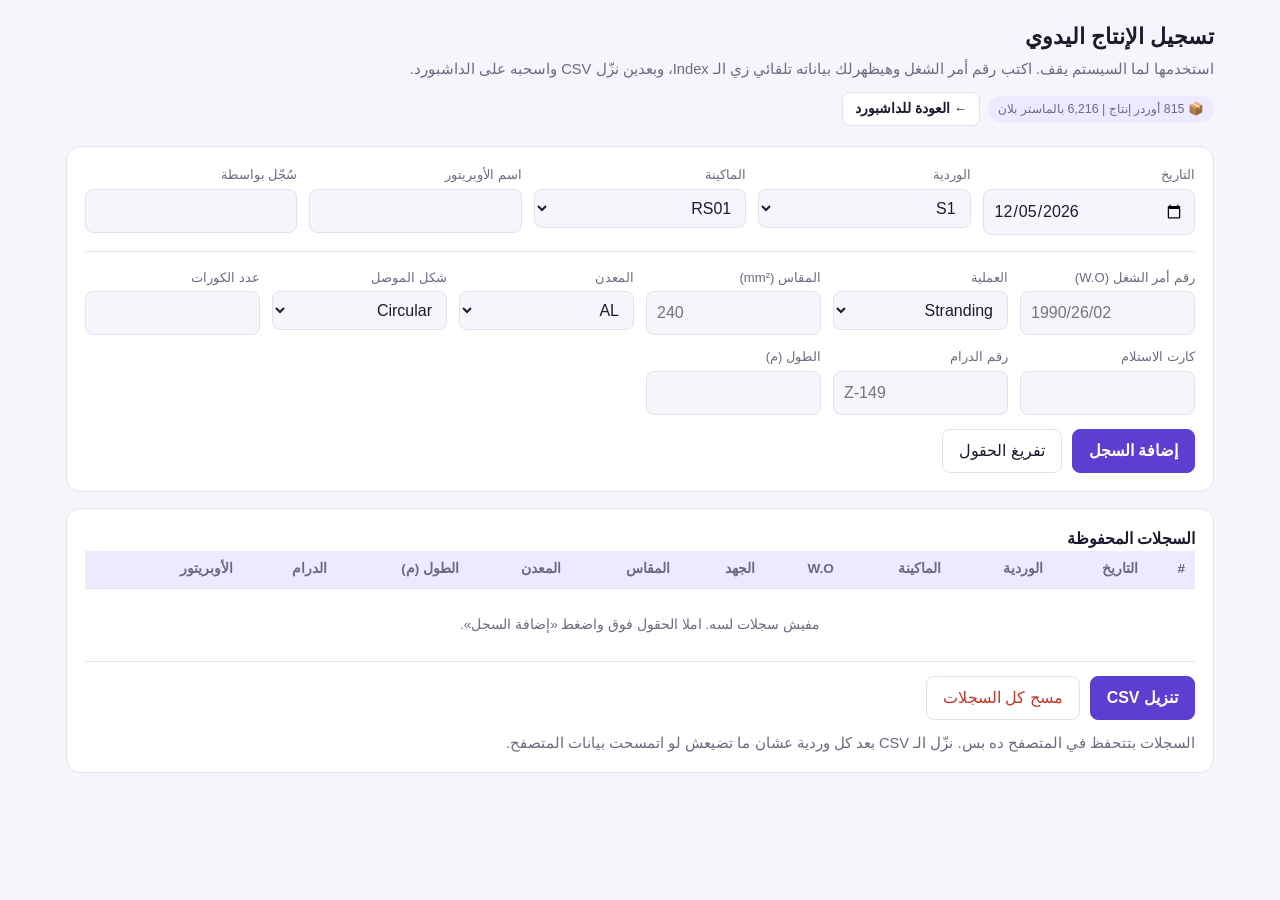
<file: manual_entry.html>
<!DOCTYPE html>
<html lang="ar" dir="rtl">
<head>
<meta charset="UTF-8">
<meta name="viewport" content="width=device-width, initial-scale=1">
<title>تسجيل الإنتاج اليدوي - Metals</title>
<style>
:root{--bg:#f6f5fb;--card:#fff;--ink:#1c1b2e;--mute:#6b6a80;--line:#e3e1f0;--acc:#5b3fd1;--acc2:#ede9ff;--ok:#0f8a4f;--bad:#c0392b}
@media (prefers-color-scheme:dark){:root{--bg:#14131f;--card:#1e1d2e;--ink:#eeedf8;--mute:#9a98b3;--line:#33314a;--acc:#9d85ff;--acc2:#2b2748;--ok:#4cc38a;--bad:#ff7b6b}}
*{box-sizing:border-box}
body{margin:0;background:var(--bg);color:var(--ink);font-family:"Segoe UI",Tahoma,Arial,sans-serif;line-height:1.5}
.wrap{max-width:1180px;margin:0 auto;padding:20px 16px 60px}
h1{font-size:1.4rem;margin:0 0 4px}
.sub{color:var(--mute);margin:0 0 18px;font-size:.92rem}
.card{background:var(--card);border:1px solid var(--line);border-radius:14px;padding:18px;margin-bottom:16px}
.grid{display:grid;grid-template-columns:repeat(auto-fit,minmax(170px,1fr));gap:12px}
label{display:block;font-size:.82rem;color:var(--mute);margin-bottom:4px}
input,select{width:100%;padding:9px 10px;border:1px solid var(--line);border-radius:8px;background:var(--bg);color:var(--ink);font:inherit}
input:focus,select:focus,button:focus-visible{outline:2px solid var(--acc);outline-offset:1px}
.en{direction:ltr;text-align:left}
.row{display:flex;gap:10px;flex-wrap:wrap;align-items:center;margin-top:14px}
button{font:inherit;cursor:pointer;border-radius:8px;border:1px solid var(--line);background:var(--card);color:var(--ink);padding:9px 16px}
button.pri{background:var(--acc);border-color:var(--acc);color:#fff;font-weight:700}
button.danger{color:var(--bad)}
.msg{font-size:.88rem;min-height:1.3em}
.msg.ok{color:var(--ok)}.msg.bad{color:var(--bad)}
.tw{overflow-x:auto}
table{border-collapse:collapse;width:100%;font-size:.85rem;min-width:900px}
th,td{padding:8px 10px;border-bottom:1px solid var(--line);text-align:right;white-space:nowrap}
th{color:var(--mute);font-weight:600;background:var(--acc2)}
td.num{direction:ltr;text-align:left}
.empty{color:var(--mute);text-align:center;padding:26px}
.tot{font-weight:700;margin-inline-start:auto}
.topbar{display:flex;justify-content:space-between;align-items:center;gap:12px;flex-wrap:wrap;margin-bottom:6px}
.back-link{display:inline-flex;align-items:center;gap:6px;padding:6px 12px;border-radius:8px;border:1px solid var(--line);background:var(--card);color:var(--ink);text-decoration:none;font-size:.85rem;font-weight:600}
.back-link:hover{border-color:var(--acc);color:var(--acc)}
.db-pill{font-size:.78rem;color:var(--mute);background:var(--acc2);padding:4px 10px;border-radius:999px}
.wo-preview{margin-top:12px;padding:12px 14px;border-radius:10px;border:1px solid var(--line);background:var(--bg);display:none}
.wo-preview.show{display:block}
.wo-preview.found{border-color:var(--acc);background:color-mix(in srgb,var(--acc2) 45%,var(--card))}
.wo-preview-head{display:flex;align-items:center;justify-content:space-between;gap:8px;flex-wrap:wrap;margin-bottom:8px}
.wo-preview-title{font-weight:700;font-size:.9rem;display:flex;align-items:center;gap:8px;flex-wrap:wrap}
.wo-preview-grid{display:grid;grid-template-columns:repeat(auto-fit,minmax(140px,1fr));gap:8px 12px;font-size:.83rem}
.wo-kv{display:flex;flex-direction:column;gap:2px}
.wo-k{font-size:.74rem;color:var(--mute)}
.wo-v{font-weight:700}
.badge{display:inline-block;padding:2px 8px;border-radius:6px;font-size:.76rem;font-weight:800;direction:ltr}
.badge-lv{background:#dcfce7;color:#166534}.badge-mv{background:#ffedd5;color:#9a3412}.badge-hv{background:#fee2e2;color:#991b1b}
.badge-bc{background:#e0e7ff;color:#3730a3}.badge-cc{background:#fae8ff;color:#86198f}.badge-other{background:#e2e8f0;color:#334155}
.badge-cu{background:#ffedd5;color:#9a3412}.badge-al{background:#dbeafe;color:#1e40af}
@media (prefers-color-scheme:dark){
  .badge-lv{background:#14532d;color:#86efac}.badge-mv{background:#7c2d12;color:#fdba74}.badge-hv{background:#7f1d1d;color:#fca5a5}
  .badge-bc{background:#312e81;color:#c7d2fe}.badge-cc{background:#701a75;color:#f5d0fe}.badge-other{background:#334155;color:#e2e8f0}
  .badge-cu{background:#7c2d12;color:#fdba74}.badge-al{background:#1e3a8a;color:#93c5fd}
}
.chip-btn{display:inline-block;padding:3px 9px;border-radius:999px;border:1px solid var(--acc);background:var(--card);color:var(--acc);font-size:.78rem;font-weight:700;cursor:pointer;margin:2px 4px 2px 0;direction:ltr}
.chip-btn:hover{background:var(--acc);color:#fff}
</style>
</head>
<body>
<div class="wrap">
  <div class="topbar">
    <div>
      <h1>تسجيل الإنتاج اليدوي</h1>
      <p class="sub" style="margin-bottom:0">استخدمها لما السيستم يقف. اكتب رقم أمر الشغل وهيظهرلك بياناته تلقائي زي الـ Index، وبعدين نزّل CSV واسحبه على الداشبورد.</p>
    </div>
    <div style="display:flex;gap:8px;align-items:center;flex-wrap:wrap">
      <span class="db-pill" id="dbStatus">جاري تحميل بيانات الأوردرات...</span>
      <a class="back-link" href="index.html">← العودة للداشبورد</a>
    </div>
  </div>
  <div style="height:14px"></div>

  <div class="card">
    <div class="grid">
      <div><label for="date">التاريخ</label><input id="date" type="date" class="en"></div>
      <div><label for="shift">الوردية</label><select id="shift"><option>S1</option><option>S2</option><option>S3</option></select></div>
      <div><label for="machine">الماكينة</label><select id="machine"></select></div>
      <div><label for="operator">اسم الأوبريتور</label><input id="operator" list="opList" autocomplete="off"><datalist id="opList"></datalist></div>
      <div><label for="logger">سُجّل بواسطة</label><input id="logger"></div>
    </div>
    <hr style="border:0;border-top:1px solid var(--line);margin:16px 0">
    <div class="grid">
      <div><label for="order">رقم أمر الشغل (W.O)</label><input id="order" list="woList" class="en" placeholder="1990/26/02" autocomplete="off"><datalist id="woList"></datalist></div>
      <div><label for="operation">العملية</label><select id="operation"><option>Stranding</option><option>Drawing</option></select></div>
      <div><label for="size">المقاس (mm²)</label><input id="size" class="en" placeholder="240"></div>
      <div><label for="metal">المعدن</label><select id="metal"><option>AL</option><option>CU</option></select></div>
      <div><label for="shape">شكل الموصل</label><select id="shape"><option>Circular</option><option>Compacted</option><option>Sector</option></select></div>
      <div><label for="cores">عدد الكورات</label><input id="cores" type="number" min="1" class="en"></div>
      <div><label for="recv">كارت الاستلام</label><input id="recv" class="en"></div>
      <div><label for="drum">رقم الدرام</label><input id="drum" class="en" placeholder="Z-149"></div>
      <div><label for="length">الطول (م)</label><input id="length" type="number" min="0" step="any" class="en"></div>
    </div>
    <div id="woPreview" class="wo-preview" aria-live="polite"></div>
    <div class="row">
      <button class="pri" id="add">إضافة السجل</button>
      <button id="clearForm">تفريغ الحقول</button>
      <span class="msg" id="msg" role="status"></span>
    </div>
  </div>

  <div class="card">
    <div class="row" style="margin-top:0">
      <strong>السجلات المحفوظة</strong>
      <span class="tot" id="tot"></span>
    </div>
    <div class="tw"><table>
      <thead><tr><th>#</th><th>التاريخ</th><th>الوردية</th><th>الماكينة</th><th>W.O</th><th>الجهد</th><th>المقاس</th><th>المعدن</th><th>الطول (م)</th><th>الدرام</th><th>الأوبريتور</th><th></th></tr></thead>
      <tbody id="body"></tbody>
    </table></div>
    <div class="row">
      <button class="pri" id="export">تنزيل CSV</button>
      <button id="clearAll" class="danger">مسح كل السجلات</button>
    </div>
    <p class="sub" style="margin:12px 0 0">السجلات بتتحفظ في المتصفح ده بس. نزّل الـ CSV بعد كل وردية عشان ما تضيعش لو اتمسحت بيانات المتصفح.</p>
  </div>
</div>

<script src="wo_voltage.js?v=20261128_070842"></script>
<script src="metals_data.js?v=20261128_070842"></script>
<script src="orders_catalog.js?v=20261128_070842"></script>
<script>
var MACHINES=['RS01','RS02','RS03','RS04','RS05','RS06','CS01','CS02','DS01','CN'];
var HEAD=['Record #','Order No','Operation','Machine','Send Card','Receive Card','Take-Up Drum','Conductor Metal','Size (mm²)','Conductor Shape','Stranding Angle','Cores Count','Length (m)','Weight (Ton)','CU','AL','Operator Code / Name','Shift Code','Logged By','Registration Date'];
var KEY='metals_manual_entries_v1', PKEY='metals_manual_prefs_v1';
var PREFIX_CUSTOMERS={'1279/25':'Energya Stock','1385/26':'السويدي اليكتريك','1713/26':'VLG RO S.R.L.','177/26':'Faber Kabel','1778/26':'Faber Kabel','1789/26':'Mehta Electricals - Kenya','1868/26':'السويدي كابلز','1872/26':'السويدي كابلز','809/26':'السويدي كابلز','1101/26':'Energya Cables','1264/26':'Eland Cables','1446/26':'Energya Cables','1547/26':'Energya Cables','1553/26':'Energya Cables','1594/26':'Energya Cables','1745/26':'Energya Cables','1772/26':'Energya Cables','1948/26':'Al Marasem','1348/26':'Hitachi Energy','1546/26':'Faber Kabel','1860/26':'Faber Kabel','1463/26':'Cleveland Cables Company','1714/26':'INSELL','1835/26':'INSELL','1938/26':'Sadacavi','1560/26':'Eland Cables','1560/25':'Energya Cables','1766/26':'Energya Cables','1990/26':'Energya Cables','1993/26':'Energya Cables','2167/26':'Energya Cables','2024/26':'Energya Cables','1857/26':'Energya Cables','1830/26':'Energya Cables','1884/26':'Energya Cables','1954/26':'Energya Cables','1628/26':'Energya Cables'};
var VOLT_NAMES={LV:'Low Voltage',MV:'Medium Voltage',HV:'High Voltage',CC:'Control Cables',BC:'Building Wires',OH:'Overhead',TC:'Telecom',IC:'Instrumentation',BARE:'Bare Copper',SOLAR:'Solar',SOLID:'Solid'};
var rows=[], prefs={ops:[]}, ordersIndex={}, allOrderKeys=[], lastAutoFilledWo='';
function $(id){return document.getElementById(id)}
function load(k,d){try{var v=localStorage.getItem(k);return v?JSON.parse(v):d}catch(e){return d}}
function save(k,v){try{localStorage.setItem(k,JSON.stringify(v));return true}catch(e){return false}}
function today(){var d=new Date();return d.getFullYear()+'-'+String(d.getMonth()+1).padStart(2,'0')+'-'+String(d.getDate()).padStart(2,'0')}
function say(t,c){var m=$('msg');m.textContent=t;m.className='msg '+(c||'')}
function esc(s){return String(s).replace(/[&<>"]/g,function(c){return{'&':'&amp;','<':'&lt;','>':'&gt;','"':'&quot;'}[c]})}

function cleanSize(rawSize,cable){
  var s=String(rawSize||'').trim();
  if((!s||s==='-'||s==='  -   -')&&cable){
    var m=String(cable).match(/\b(\d+(?:\.\d+)?\*(?:\d+(?:\.\d+)?\*)*\d+(?:\.\d+)?(?:\+\d+(?:\.\d+)?)?(?:\/\d+(?:\.\d+)?)?)\b/);
    if(m) s=m[1];
  }
  if(!s||s==='-'||s==='  -   -') return '-';
  s=s.replace(/\s*MM2?$/i,'').trim();
  if(s.indexOf('+')>=0) s=s.split('+')[0].trim();
  if(s.indexOf('/')>=0) s=s.split('/')[0].trim();
  s=s.replace(/[\*X]/g,'x').replace(/\s*x\s*/g,'x');
  var std={'0.5':1,'0.75':1,'1':1,'1.5':1,'2.5':1,'4':1,'6':1,'10':1,'16':1,'25':1,'35':1,'50':1,'70':1,'75':1,'78':1,'95':1,'120':1,'150':1,'185':1,'240':1,'300':1,'400':1,'500':1,'630':1,'800':1,'1000':1,'1200':1,'1600':1,'2000':1};
  var parts=s.split('x').map(function(p){return p.trim()}).filter(Boolean);
  if(parts.length){
    if(std[parts[parts.length-1]]) return parts[parts.length-1];
    for(var i=0;i<parts.length;i++){if(std[parts[i]]) return parts[i]}
    return parts[parts.length-1];
  }
  return s||'-';
}

function extractCores(cable){
  if(!cable) return '';
  var m=String(cable).match(/\b(\d+)\s*\*\s*(?:\d+\s*\*\s*)?\d+(?:\.\d+)?/);
  return m?m[1]:'';
}

function voltBadgeClass(code){
  var c=String(code||'').toUpperCase();
  if(c==='LV') return 'badge-lv';
  if(c==='MV') return 'badge-mv';
  if(c==='HV') return 'badge-hv';
  if(c==='BC') return 'badge-bc';
  if(c==='CC') return 'badge-cc';
  return 'badge-other';
}

function buildOrdersIndex(){
  var vMap=(typeof WO_VOLTAGE_MAP!=='undefined'&&WO_VOLTAGE_MAP)?Object.assign({},WO_VOLTAGE_MAP):{};
  var savedVolt=load('metals_wo_voltage_override',null);
  if(savedVolt&&savedVolt.map) vMap=Object.assign(vMap,savedVolt.map);

  var prodData=(typeof METALS_DATA!=='undefined'&&Array.isArray(METALS_DATA))?METALS_DATA.slice():[];
  var localImports=load('metals_dashboard_local_imports',null);
  if(Array.isArray(localImports)&&localImports.length){
    var customDates={};
    localImports.forEach(function(r){if(r.dateIso)customDates[r.dateIso]=1});
    prodData=prodData.filter(function(r){return !customDates[r.dateIso]}).concat(localImports);
  }

  ordersIndex={};
  prodData.forEach(function(r){
    var wo=String(r.workorder||'').replace(/\s+/g,' ').trim();
    if(!wo) return;
    if(!ordersIndex[wo]){
      ordersIndex[wo]={workorder:wo,size:'-',material:'',familyid:'',cable:'',cores:'',customer:'-',machines:[],totalMeters:0,s1:0,s2:0,s3:0,lastDate:'',lastDateIso:'',operation:'Stranding',records:0};
    }
    var o=ordersIndex[wo];
    o.records++;
    var len=parseFloat(r.length)||0;
    o.totalMeters+=len;
    var sh=String(r.shift||'').trim();
    if(sh==='1') o.s1+=len; else if(sh==='2') o.s2+=len; else if(sh==='3') o.s3+=len;
    var sz=cleanSize(r.size,r.cable);
    if(sz&&sz!=='-') o.size=sz;
    if(r.material) o.material=String(r.material).trim().toUpperCase();
    if(r.familyid) o.familyid=String(r.familyid).trim().toUpperCase();
    if(r.cable&&String(r.cable).trim()) o.cable=String(r.cable).trim();
    var c=extractCores(o.cable);
    if(c) o.cores=c;
    if(r.customer&&r.customer!=='-') o.customer=String(r.customer).trim();
    var mach=String(r.machine||'').trim().toUpperCase();
    if(mach){
      var idx=o.machines.indexOf(mach);
      if(idx>=0) o.machines.splice(idx,1);
      o.machines.unshift(mach);
    }
    if(r.dateIso&&r.dateIso>=o.lastDateIso){
      o.lastDateIso=r.dateIso;
      o.lastDate=r.dateDisplay||r.dateIso;
    }
    if(r.label_no&&String(r.label_no).indexOf('/DRW/')>=0) o.operation='Drawing';
  });

  Object.keys(vMap).forEach(function(wo){
    var key=String(wo).replace(/\s+/g,' ').trim();
    if(!key) return;
    if(!ordersIndex[key]){
      var pfx=key.split('/').slice(0,2).join('/');
      ordersIndex[key]={workorder:key,size:'-',material:'',familyid:vMap[wo],cable:'',cores:'',customer:PREFIX_CUSTOMERS[pfx]||'-',machines:[],totalMeters:0,s1:0,s2:0,s3:0,lastDate:'',lastDateIso:'',operation:'Stranding',records:0,fromPlanOnly:true};
    }
    ordersIndex[key].voltage=vMap[wo];
    ordersIndex[key].fromPlan=true;
  });

  if(typeof ORDERS_CATALOG!=='undefined'&&ORDERS_CATALOG){
    Object.keys(ORDERS_CATALOG).forEach(function(wo){
      var key=String(wo).replace(/\s+/g,' ').trim();
      var cat=ORDERS_CATALOG[wo];
      if(!key||!cat) return;
      if(!ordersIndex[key]){
        ordersIndex[key]={workorder:key,size:'-',material:'',familyid:cat.voltage||'',cable:'',cores:'',customer:'-',machines:[],totalMeters:0,s1:0,s2:0,s3:0,lastDate:'',lastDateIso:'',operation:'Stranding',records:0,fromPlanOnly:true};
      }
      var o=ordersIndex[key];
      if(cat.voltage){o.voltage=cat.voltage;o.fromPlan=true;}
      if(cat.size&&(o.size==='-'||!o.size)) o.size=cat.size;
      if(cat.metal&&!o.material) o.material=cat.metal;
      if(cat.cores&&!o.cores) o.cores=cat.cores;
      if(cat.customer&&(!o.customer||o.customer==='-')) o.customer=cat.customer;
      if(cat.cable&&!o.cable) o.cable=cat.cable;
      if(cat.plannedKm!=null) o.plannedKm=cat.plannedKm;
    });
  }

  Object.keys(ordersIndex).forEach(function(wo){
    var o=ordersIndex[wo];
    if(!o.voltage){
      var base=wo.split(' ')[0];
      if(vMap[base]){o.voltage=vMap[base];o.fromPlan=true;}
      else{o.voltage=o.familyid||'-';o.fromPlan=false;}
    }
    if(!o.customer||o.customer==='-'){
      var pfx=wo.split('/').slice(0,2).join('/');
      if(PREFIX_CUSTOMERS[pfx]) o.customer=PREFIX_CUSTOMERS[pfx];
    }
  });

  allOrderKeys=Object.keys(ordersIndex).sort();
  var prodCount=allOrderKeys.filter(function(k){return ordersIndex[k].records>0}).length;
  var planCount=Object.keys(vMap).length;
  $('dbStatus').textContent='📦 '+prodCount.toLocaleString()+' أوردر إنتاج | '+planCount.toLocaleString()+' بالماستر بلان';
  $('woList').innerHTML=allOrderKeys.map(function(k){return '<option value="'+esc(k)+'">'}).join('');
}

function lookupOrder(raw){
  var q=String(raw||'').replace(/\s+/g,' ').trim();
  if(!q) return {exact:null,matches:[]};
  if(ordersIndex[q]) return {exact:ordersIndex[q],matches:[]};
  var base=q.split(' ')[0];
  if(ordersIndex[base]) return {exact:ordersIndex[base],matches:[]};
  var up=q.toUpperCase();
  var matches=[];
  if(q.length>=2){
    for(var i=0;i<allOrderKeys.length;i++){
      if(allOrderKeys[i].toUpperCase().indexOf(up)>=0){
        matches.push(allOrderKeys[i]);
        if(matches.length>=8) break;
      }
    }
  }
  return {exact:null,matches:matches};
}

function applyOrderAutoFill(o){
  if(!o||lastAutoFilledWo===o.workorder) return;
  lastAutoFilledWo=o.workorder;
  if(o.size&&o.size!=='-') $('size').value=o.size;
  if(o.material==='CU'||o.material==='AL') $('metal').value=o.material;
  if(o.cores) $('cores').value=o.cores;
  if(o.operation) $('operation').value=o.operation;
}

function renderOrderPreview(raw,autoFill){
  var box=$('woPreview');
  var q=String(raw||'').replace(/\s+/g,' ').trim();
  if(!q){box.className='wo-preview';box.innerHTML='';lastAutoFilledWo='';return}
  var res=lookupOrder(q);
  if(res.exact){
    var o=res.exact;
    if(autoFill) applyOrderAutoFill(o);
    var vTitle=VOLT_NAMES[o.voltage]||o.voltage;
    var vBadge='<span class="badge '+voltBadgeClass(o.voltage)+'" title="'+esc(vTitle)+'">'+esc(o.voltage)+'</span>';
    var mBadge=o.material?'<span class="badge '+(o.material==='CU'?'badge-cu':'badge-al')+'">'+esc(o.material)+'</span>':'<span style="color:var(--mute)">—</span>';
    var machHtml=o.machines.length?o.machines.map(function(m){return '<button type="button" class="chip-btn" data-pick-machine="'+esc(m)+'" title="اضغط لاختيار الماكينة">'+esc(m)+'</button>'}).join(''):'<span style="color:var(--mute)">—</span>';
    var qtStr=o.records>0?(Math.round(o.totalMeters).toLocaleString('en-US')+' m ('+(o.totalMeters/1000).toFixed(2)+' km)'):'لم يُنتج بعد';
    var shiftsStr=o.records>0?('S1: '+Math.round(o.s1).toLocaleString('en-US')+' | S2: '+Math.round(o.s2).toLocaleString('en-US')+' | S3: '+Math.round(o.s3).toLocaleString('en-US')):'—';
    box.className='wo-preview show found';
    box.innerHTML=
      '<div class="wo-preview-head">'+
        '<div class="wo-preview-title"><span>📋 بيانات الأوردر في الـ Index:</span><strong class="en">'+esc(o.workorder)+'</strong>'+vBadge+'<span style="font-size:.76rem;color:var(--mute)">'+(o.fromPlan?'(Master Plan)':'(Production)')+'</span></div>'+
        '<span style="font-size:.78rem;color:var(--ok);font-weight:700">'+(o.records>0?'✓ تم سحب البيانات ('+o.records+' سجل)':'✓ موجود في الماستر بلان')+'</span>'+
      '</div>'+
      '<div class="wo-preview-grid">'+
        '<div class="wo-kv"><span class="wo-k">Cable Size</span><span class="wo-v en">'+(o.size!=='-'?esc(o.size)+' mm²':'—')+'</span></div>'+
        '<div class="wo-kv"><span class="wo-k">Conductor</span><span class="wo-v">'+mBadge+'</span></div>'+
        '<div class="wo-kv"><span class="wo-k">Qt by order</span><span class="wo-v en">'+esc(qtStr)+'</span></div>'+
        '<div class="wo-kv"><span class="wo-k">Shifts (m)</span><span class="wo-v en" style="font-size:.78rem">'+esc(shiftsStr)+'</span></div>'+
        '<div class="wo-kv"><span class="wo-k">Machine(s)</span><span class="wo-v">'+machHtml+'</span></div>'+
        '<div class="wo-kv"><span class="wo-k">Customer</span><span class="wo-v">'+esc(o.customer||'-')+'</span></div>'+
        (o.plannedKm!=null?'<div class="wo-kv"><span class="wo-k">الخطة (Planned)</span><span class="wo-v en">'+esc(o.plannedKm)+' km</span></div>':'')+
        (o.cable?'<div class="wo-kv" style="grid-column:span 2"><span class="wo-k">Cable Spec</span><span class="wo-v en" style="font-size:.78rem">'+esc(o.cable)+'</span></div>':'')+
        (o.lastDate?'<div class="wo-kv"><span class="wo-k">آخر تاريخ إنتاج</span><span class="wo-v en">'+esc(o.lastDate)+'</span></div>':'')+
      '</div>';
    return;
  }
  if(res.matches.length){
    box.className='wo-preview show';
    box.innerHTML='<div style="font-size:.84rem;color:var(--mute);margin-bottom:6px">أوردرات مطابقة (اضغط للاختيار):</div>'+
      res.matches.map(function(k){
        var o=ordersIndex[k];
        return '<button type="button" class="chip-btn" data-pick-wo="'+esc(k)+'">'+esc(k)+(o.size!=='-'?' · '+esc(o.size)+'mm²':'')+(o.voltage&&o.voltage!=='-'?' · '+esc(o.voltage):'')+'</button>';
      }).join('');
    return;
  }
  box.className='wo-preview show';
  box.innerHTML='<div style="font-size:.84rem;color:var(--mute)">أوردر غير مسجل في الداشبورد أو الماستر بلان — يمكنك إدخال بياناته يدوياً.</div>';
}

function render(){
  var b=$('body');
  if(!rows.length){b.innerHTML='<tr><td colspan="12" class="empty">مفيش سجلات لسه. املا الحقول فوق واضغط «إضافة السجل».</td></tr>';$('tot').textContent='';return}
  b.innerHTML=rows.map(function(r,i){
    var v=r.voltage||(ordersIndex[r.order]&&ordersIndex[r.order].voltage)||'-';
    var vHtml=v&&v!=='-'?'<span class="badge '+voltBadgeClass(v)+'">'+esc(v)+'</span>':'—';
    return '<tr><td class="num">'+r.id+'</td><td class="num">'+esc(r.date)+'</td><td>'+esc(r.shift)+'</td><td>'+esc(r.machine)+'</td><td class="num">'+esc(r.order)+'</td><td>'+vHtml+'</td><td class="num">'+esc(r.size)+'</td><td>'+esc(r.metal)+'</td><td class="num">'+r.length+'</td><td class="num">'+esc(r.drum)+'</td><td>'+esc(r.operator)+'</td><td><button class="danger" data-i="'+i+'">حذف</button></td></tr>';
  }).join('');
  var km=rows.reduce(function(s,r){return s+r.length},0)/1000;
  $('tot').textContent=rows.length+' سجل — '+km.toFixed(2)+' كم';
}
function opList(){$('opList').innerHTML=prefs.ops.map(function(o){return '<option value="'+esc(o)+'">'}).join('')}

$('order').addEventListener('input',function(){renderOrderPreview(this.value,true)});
$('order').addEventListener('change',function(){renderOrderPreview(this.value,true)});
$('woPreview').addEventListener('click',function(e){
  var woBtn=e.target.closest&&e.target.closest('[data-pick-wo]');
  if(woBtn){
    $('order').value=woBtn.getAttribute('data-pick-wo');
    renderOrderPreview($('order').value,true);
    $('recv').focus();
    return;
  }
  var mBtn=e.target.closest&&e.target.closest('[data-pick-machine]');
  if(mBtn){
    var m=mBtn.getAttribute('data-pick-machine');
    if(MACHINES.indexOf(m)>=0){$('machine').value=m;say('تم اختيار الماكينة '+m+'.','ok')}
  }
});

$('add').onclick=function(){
  var wo=$('order').value.trim();
  var found=lookupOrder(wo).exact;
  var r={date:$('date').value,shift:$('shift').value,machine:$('machine').value,operator:$('operator').value.trim(),logger:$('logger').value.trim(),
    order:wo,voltage:found?found.voltage:'-',operation:$('operation').value,size:$('size').value.trim(),metal:$('metal').value,shape:$('shape').value,
    cores:$('cores').value,length:parseFloat($('length').value),weight:0,drum:$('drum').value.trim(),recv:$('recv').value.trim(),send:''};
  if(!r.date) return say('اختار التاريخ.','bad');
  if(!r.order) return say('اكتب رقم أمر الشغل.','bad');
  if(!(r.length>0)) return say('اكتب الطول بالمتر (أكبر من صفر).','bad');
  if(!r.operator) return say('اكتب اسم الأوبريتور.','bad');
  r.id=rows.length?Math.max.apply(null,rows.map(function(x){return x.id}))+1:1;
  rows.push(r);
  if(r.operator&&prefs.ops.indexOf(r.operator)<0)prefs.ops.push(r.operator);
  prefs.operator=r.operator;prefs.logger=r.logger;prefs.machine=r.machine;prefs.shift=r.shift;
  var ok=save(KEY,rows)&&save(PKEY,prefs);
  opList();render();
  ['order','size','cores','recv','drum','length'].forEach(function(id){$(id).value=''});
  lastAutoFilledWo='';renderOrderPreview('',false);
  $('order').focus();
  say(ok?'اتحفظ السجل رقم '+r.id+'.':'اتضاف السجل لكن المتصفح رفض الحفظ. نزّل الـ CSV دلوقتي.',ok?'ok':'bad');
};
$('clearForm').onclick=function(){['order','size','cores','recv','drum','length'].forEach(function(id){$(id).value=''});lastAutoFilledWo='';renderOrderPreview('',false);say('')};
$('body').onclick=function(e){
  var i=e.target.getAttribute&&e.target.getAttribute('data-i');
  if(i===null||i===undefined)return;
  if(confirm('تحذف السجل رقم '+rows[i].id+'؟')){rows.splice(i,1);save(KEY,rows);render()}
};
$('clearAll').onclick=function(){
  if(rows.length&&confirm('هتمسح كل السجلات ('+rows.length+'). متأكد؟ نزّل الـ CSV الأول لو لسه.')){rows=[];save(KEY,rows);render();say('اتمسحت كل السجلات.')}
};
function q(v){v=String(v==null?'':v);return /[",\n]/.test(v)?'"'+v.replace(/"/g,'""')+'"':v}
$('export').onclick=function(){
  if(!rows.length)return say('مفيش سجلات تتنزّل.','bad');
  var lines=[HEAD.map(q).join(',')];
  rows.slice().sort(function(a,b){return a.id-b.id}).forEach(function(r){
    var cu=r.metal==='CU'?r.weight:0, al=r.metal==='AL'?r.weight:0;
    lines.push([r.id,r.order,r.operation,r.machine,r.send,r.recv,r.drum,r.metal,r.size,r.shape,'',r.cores,r.length,r.weight,cu,al,r.operator,r.shift,r.logger,r.date].map(q).join(','));
  });
  var blob=new Blob(['\ufeff'+lines.join('\r\n')],{type:'text/csv;charset=utf-8'});
  var a=document.createElement('a');a.href=URL.createObjectURL(blob);
  a.download='Cable_Production_Records_manual_'+today()+'.csv';
  document.body.appendChild(a);a.click();a.remove();
  say('اتنزّل الملف. اسحبه على الداشبورد.','ok');
};

(function init(){
  $('machine').innerHTML=MACHINES.map(function(m){return '<option>'+m+'</option>'}).join('');
  rows=load(KEY,[]);prefs=load(PKEY,{ops:[]});if(!prefs.ops)prefs.ops=[];
  $('date').value=today();
  if(prefs.operator)$('operator').value=prefs.operator;
  if(prefs.logger)$('logger').value=prefs.logger;
  if(prefs.machine)$('machine').value=prefs.machine;
  if(prefs.shift)$('shift').value=prefs.shift;
  buildOrdersIndex();
  opList();render();
})();
</script>
</body>
</html>
</file>
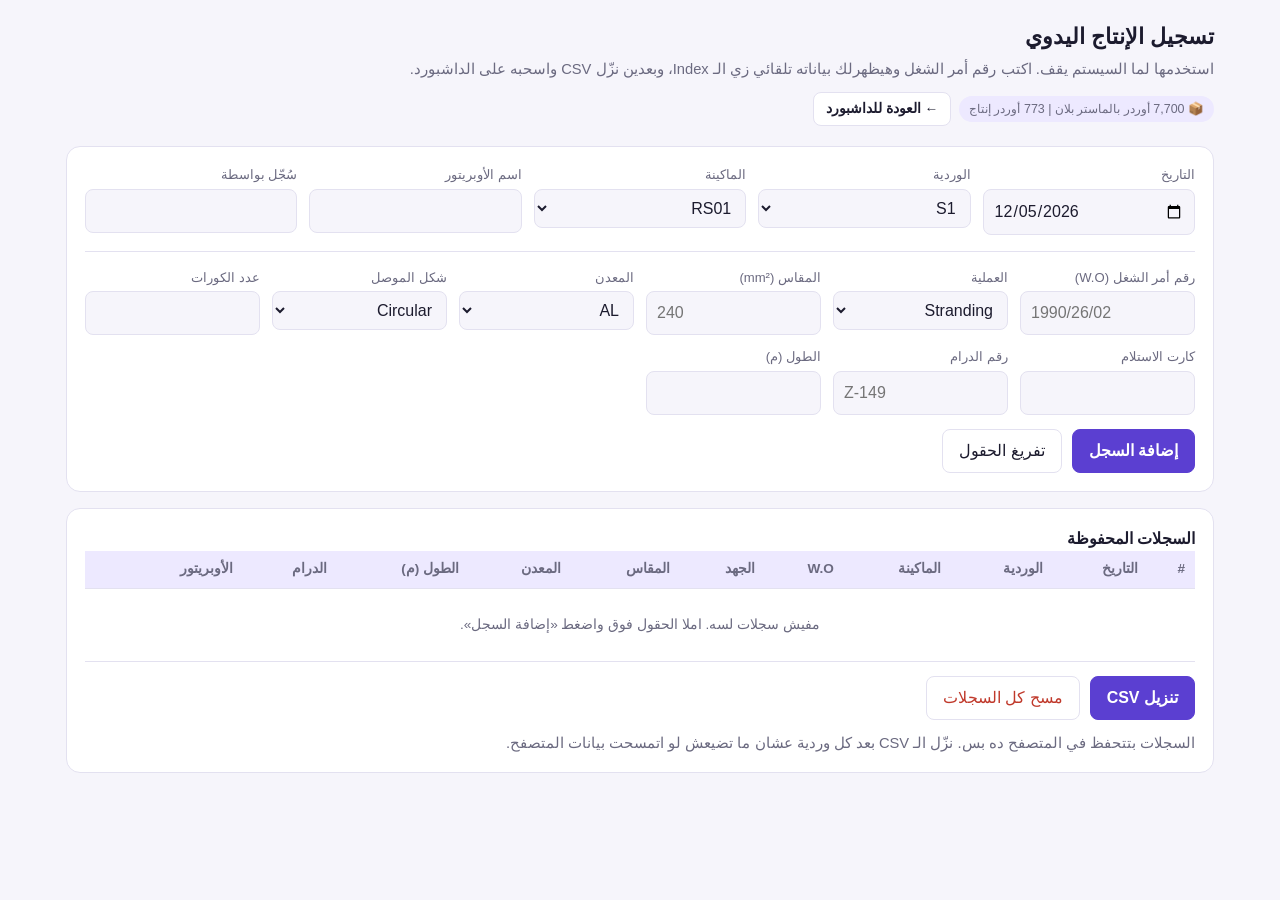
<file: METAL_auto/manual_entry.html>
<!DOCTYPE html>
<html lang="ar" dir="rtl">
<head>
<meta charset="UTF-8">
<meta name="viewport" content="width=device-width, initial-scale=1">
<title>تسجيل الإنتاج اليدوي - Metals</title>
<style>
:root{--bg:#f6f5fb;--card:#fff;--ink:#1c1b2e;--mute:#6b6a80;--line:#e3e1f0;--acc:#5b3fd1;--acc2:#ede9ff;--ok:#0f8a4f;--bad:#c0392b}
@media (prefers-color-scheme:dark){:root{--bg:#14131f;--card:#1e1d2e;--ink:#eeedf8;--mute:#9a98b3;--line:#33314a;--acc:#9d85ff;--acc2:#2b2748;--ok:#4cc38a;--bad:#ff7b6b}}
*{box-sizing:border-box}
body{margin:0;background:var(--bg);color:var(--ink);font-family:"Segoe UI",Tahoma,Arial,sans-serif;line-height:1.5}
.wrap{max-width:1180px;margin:0 auto;padding:20px 16px 60px}
h1{font-size:1.4rem;margin:0 0 4px}
.sub{color:var(--mute);margin:0 0 18px;font-size:.92rem}
.card{background:var(--card);border:1px solid var(--line);border-radius:14px;padding:18px;margin-bottom:16px}
.grid{display:grid;grid-template-columns:repeat(auto-fit,minmax(170px,1fr));gap:12px}
label{display:block;font-size:.82rem;color:var(--mute);margin-bottom:4px}
input,select{width:100%;padding:9px 10px;border:1px solid var(--line);border-radius:8px;background:var(--bg);color:var(--ink);font:inherit}
input:focus,select:focus,button:focus-visible{outline:2px solid var(--acc);outline-offset:1px}
.en{direction:ltr;text-align:left}
.row{display:flex;gap:10px;flex-wrap:wrap;align-items:center;margin-top:14px}
button{font:inherit;cursor:pointer;border-radius:8px;border:1px solid var(--line);background:var(--card);color:var(--ink);padding:9px 16px}
button.pri{background:var(--acc);border-color:var(--acc);color:#fff;font-weight:700}
button.danger{color:var(--bad)}
.msg{font-size:.88rem;min-height:1.3em}
.msg.ok{color:var(--ok)}.msg.bad{color:var(--bad)}
.tw{overflow-x:auto}
table{border-collapse:collapse;width:100%;font-size:.85rem;min-width:900px}
th,td{padding:8px 10px;border-bottom:1px solid var(--line);text-align:right;white-space:nowrap}
th{color:var(--mute);font-weight:600;background:var(--acc2)}
td.num{direction:ltr;text-align:left}
.empty{color:var(--mute);text-align:center;padding:26px}
.tot{font-weight:700;margin-inline-start:auto}
.topbar{display:flex;justify-content:space-between;align-items:center;gap:12px;flex-wrap:wrap;margin-bottom:6px}
.back-link{display:inline-flex;align-items:center;gap:6px;padding:6px 12px;border-radius:8px;border:1px solid var(--line);background:var(--card);color:var(--ink);text-decoration:none;font-size:.85rem;font-weight:600}
.back-link:hover{border-color:var(--acc);color:var(--acc)}
.db-pill{font-size:.78rem;color:var(--mute);background:var(--acc2);padding:4px 10px;border-radius:999px}
.wo-preview{margin-top:12px;padding:12px 14px;border-radius:10px;border:1px solid var(--line);background:var(--bg);display:none}
.wo-preview.show{display:block}
.wo-preview.found{border-color:var(--acc);background:color-mix(in srgb,var(--acc2) 45%,var(--card))}
.wo-preview-head{display:flex;align-items:center;justify-content:space-between;gap:8px;flex-wrap:wrap;margin-bottom:8px}
.wo-preview-title{font-weight:700;font-size:.9rem;display:flex;align-items:center;gap:8px;flex-wrap:wrap}
.wo-preview-grid{display:grid;grid-template-columns:repeat(auto-fit,minmax(140px,1fr));gap:8px 12px;font-size:.83rem}
.wo-kv{display:flex;flex-direction:column;gap:2px}
.wo-k{font-size:.74rem;color:var(--mute)}
.wo-v{font-weight:700}
.badge{display:inline-block;padding:2px 8px;border-radius:6px;font-size:.76rem;font-weight:800;direction:ltr}
.badge-lv{background:#dcfce7;color:#166534}.badge-mv{background:#ffedd5;color:#9a3412}.badge-hv{background:#fee2e2;color:#991b1b}
.badge-bc{background:#e0e7ff;color:#3730a3}.badge-cc{background:#fae8ff;color:#86198f}.badge-other{background:#e2e8f0;color:#334155}
.badge-cu{background:#ffedd5;color:#9a3412}.badge-al{background:#dbeafe;color:#1e40af}
@media (prefers-color-scheme:dark){
  .badge-lv{background:#14532d;color:#86efac}.badge-mv{background:#7c2d12;color:#fdba74}.badge-hv{background:#7f1d1d;color:#fca5a5}
  .badge-bc{background:#312e81;color:#c7d2fe}.badge-cc{background:#701a75;color:#f5d0fe}.badge-other{background:#334155;color:#e2e8f0}
  .badge-cu{background:#7c2d12;color:#fdba74}.badge-al{background:#1e3a8a;color:#93c5fd}
}
.chip-btn{display:inline-block;padding:3px 9px;border-radius:999px;border:1px solid var(--acc);background:var(--card);color:var(--acc);font-size:.78rem;font-weight:700;cursor:pointer;margin:2px 4px 2px 0;direction:ltr}
.chip-btn:hover{background:var(--acc);color:#fff}
</style>
</head>
<body>
<div class="wrap">
  <div class="topbar">
    <div>
      <h1>تسجيل الإنتاج اليدوي</h1>
      <p class="sub" style="margin-bottom:0">استخدمها لما السيستم يقف. اكتب رقم أمر الشغل وهيظهرلك بياناته تلقائي زي الـ Index، وبعدين نزّل CSV واسحبه على الداشبورد.</p>
    </div>
    <div style="display:flex;gap:8px;align-items:center;flex-wrap:wrap">
      <span class="db-pill" id="dbStatus">جاري تحميل بيانات الأوردرات...</span>
      <a class="back-link" href="index.html">← العودة للداشبورد</a>
    </div>
  </div>
  <div style="height:14px"></div>

  <div class="card">
    <div class="grid">
      <div><label for="date">التاريخ</label><input id="date" type="date" class="en"></div>
      <div><label for="shift">الوردية</label><select id="shift"><option>S1</option><option>S2</option><option>S3</option></select></div>
      <div><label for="machine">الماكينة</label><select id="machine"></select></div>
      <div><label for="operator">اسم الأوبريتور</label><input id="operator" list="opList" autocomplete="off"><datalist id="opList"></datalist></div>
      <div><label for="logger">سُجّل بواسطة</label><input id="logger"></div>
    </div>
    <hr style="border:0;border-top:1px solid var(--line);margin:16px 0">
    <div class="grid">
      <div><label for="order">رقم أمر الشغل (W.O)</label><input id="order" list="woList" class="en" placeholder="1990/26/02" autocomplete="off"><datalist id="woList"></datalist></div>
      <div><label for="operation">العملية</label><select id="operation"><option>Stranding</option><option>Drawing</option></select></div>
      <div><label for="size">المقاس (mm²)</label><input id="size" class="en" placeholder="240"></div>
      <div><label for="metal">المعدن</label><select id="metal"><option>AL</option><option>CU</option></select></div>
      <div><label for="shape">شكل الموصل</label><select id="shape"><option>Circular</option><option>Compacted</option><option>Sector</option></select></div>
      <div><label for="cores">عدد الكورات</label><input id="cores" type="number" min="1" class="en"></div>
      <div><label for="recv">كارت الاستلام</label><input id="recv" class="en"></div>
      <div><label for="drum">رقم الدرام</label><input id="drum" class="en" placeholder="Z-149"></div>
      <div><label for="length">الطول (م)</label><input id="length" type="number" min="0" step="any" class="en"></div>
    </div>
    <div id="woPreview" class="wo-preview" aria-live="polite"></div>
    <div class="row">
      <button class="pri" id="add">إضافة السجل</button>
      <button id="clearForm">تفريغ الحقول</button>
      <span class="msg" id="msg" role="status"></span>
    </div>
  </div>

  <div class="card">
    <div class="row" style="margin-top:0">
      <strong>السجلات المحفوظة</strong>
      <span class="tot" id="tot"></span>
    </div>
    <div class="tw"><table>
      <thead><tr><th>#</th><th>التاريخ</th><th>الوردية</th><th>الماكينة</th><th>W.O</th><th>الجهد</th><th>المقاس</th><th>المعدن</th><th>الطول (م)</th><th>الدرام</th><th>الأوبريتور</th><th></th></tr></thead>
      <tbody id="body"></tbody>
    </table></div>
    <div class="row">
      <button class="pri" id="export">تنزيل CSV</button>
      <button id="clearAll" class="danger">مسح كل السجلات</button>
    </div>
    <p class="sub" style="margin:12px 0 0">السجلات بتتحفظ في المتصفح ده بس. نزّل الـ CSV بعد كل وردية عشان ما تضيعش لو اتمسحت بيانات المتصفح.</p>
  </div>
</div>

<script src="wo_voltage.js?v=20261125_102143"></script>
<script src="metals_data.js?v=20261125_102143"></script>
<script src="orders_catalog.js?v=20261125_102143"></script>
<script>
var MACHINES=['RS01','RS02','RS03','RS04','RS05','RS06','CS01','CS02','DS01','CN'];
var HEAD=['Record #','Order No','Operation','Machine','Send Card','Receive Card','Take-Up Drum','Conductor Metal','Size (mm²)','Conductor Shape','Stranding Angle','Cores Count','Length (m)','Weight (Ton)','CU','AL','Operator Code / Name','Shift Code','Logged By','Registration Date'];
var KEY='metals_manual_entries_v1', PKEY='metals_manual_prefs_v1';
var PREFIX_CUSTOMERS={'1279/25':'Energya Stock','1385/26':'السويدي اليكتريك','1713/26':'VLG RO S.R.L.','177/26':'Faber Kabel','1778/26':'Faber Kabel','1789/26':'Mehta Electricals - Kenya','1868/26':'السويدي كابلز','1872/26':'السويدي كابلز','809/26':'السويدي كابلز','1101/26':'Energya Cables','1264/26':'Eland Cables','1446/26':'Energya Cables','1547/26':'Energya Cables','1553/26':'Energya Cables','1594/26':'Energya Cables','1745/26':'Energya Cables','1772/26':'Energya Cables','1948/26':'Al Marasem','1348/26':'Hitachi Energy','1546/26':'Faber Kabel','1860/26':'Faber Kabel','1463/26':'Cleveland Cables Company','1714/26':'INSELL','1835/26':'INSELL','1938/26':'Sadacavi','1560/26':'Eland Cables','1560/25':'Energya Cables','1766/26':'Energya Cables','1990/26':'Energya Cables','1993/26':'Energya Cables','2167/26':'Energya Cables','2024/26':'Energya Cables','1857/26':'Energya Cables','1830/26':'Energya Cables','1884/26':'Energya Cables','1954/26':'Energya Cables','1628/26':'Energya Cables'};
var VOLT_NAMES={LV:'Low Voltage',MV:'Medium Voltage',HV:'High Voltage',CC:'Control Cables',BC:'Building Wires',OH:'Overhead',TC:'Telecom',IC:'Instrumentation',BARE:'Bare Copper',SOLAR:'Solar',SOLID:'Solid',IN:'Instrumentation',ND:'Standard'};
var rows=[], prefs={ops:[]}, ordersIndex={}, allOrderKeys=[], lastAutoFilledWo='';
function $(id){return document.getElementById(id)}
function load(k,d){try{var v=localStorage.getItem(k);return v?JSON.parse(v):d}catch(e){return d}}
function save(k,v){try{localStorage.setItem(k,JSON.stringify(v));return true}catch(e){return false}}
function today(){var d=new Date();return d.getFullYear()+'-'+String(d.getMonth()+1).padStart(2,'0')+'-'+String(d.getDate()).padStart(2,'0')}
function say(t,c){var m=$('msg');m.textContent=t;m.className='msg '+(c||'')}
function esc(s){return String(s).replace(/[&<>"]/g,function(c){return{'&':'&amp;','<':'&lt;','>':'&gt;','"':'&quot;'}[c]})}

function cleanSize(rawSize,cable){
  var s=String(rawSize||'').trim();
  if((!s||s==='-'||s==='  -   -')&&cable){
    var m=String(cable).match(/\b(\d+(?:\.\d+)?\*(?:\d+(?:\.\d+)?\*)*\d+(?:\.\d+)?(?:\+\d+(?:\.\d+)?)?(?:\/\d+(?:\.\d+)?)?)\b/);
    if(m) s=m[1];
  }
  if(!s||s==='-'||s==='  -   -') return '-';
  s=s.replace(/\s*MM2?$/i,'').trim();
  if(s.indexOf('+')>=0) s=s.split('+')[0].trim();
  if(s.indexOf('/')>=0) s=s.split('/')[0].trim();
  s=s.replace(/[\*X]/g,'x').replace(/\s*x\s*/g,'x');
  var std={'0.5':1,'0.75':1,'1':1,'1.5':1,'2.5':1,'4':1,'6':1,'10':1,'16':1,'25':1,'35':1,'50':1,'70':1,'75':1,'78':1,'95':1,'120':1,'150':1,'185':1,'240':1,'300':1,'400':1,'500':1,'630':1,'800':1,'1000':1,'1200':1,'1400':1,'1600':1,'2000':1};
  var parts=s.split('x').map(function(p){return p.trim()}).filter(Boolean);
  if(parts.length){
    if(std[parts[parts.length-1]]) return parts[parts.length-1];
    for(var i=0;i<parts.length;i++){if(std[parts[i]]) return parts[i]}
    return parts[parts.length-1];
  }
  return s||'-';
}

function extractCores(cable){
  if(!cable) return '';
  var m=String(cable).match(/\b(\d+)\s*\*\s*(?:\d+\s*\*\s*)?\d+(?:\.\d+)?/);
  return m?m[1]:'';
}

function voltBadgeClass(code){
  var c=String(code||'').toUpperCase();
  if(c==='LV') return 'badge-lv';
  if(c==='MV') return 'badge-mv';
  if(c==='HV') return 'badge-hv';
  if(c==='BC') return 'badge-bc';
  if(c==='CC') return 'badge-cc';
  return 'badge-other';
}

function buildOrdersIndex(){
  var vMap=(typeof WO_VOLTAGE_MAP!=='undefined'&&WO_VOLTAGE_MAP)?Object.assign({},WO_VOLTAGE_MAP):{};
  var savedVolt=load('metals_wo_voltage_override',null);
  if(savedVolt&&savedVolt.map) vMap=Object.assign(vMap,savedVolt.map);

  var prodData=(typeof METALS_DATA!=='undefined'&&Array.isArray(METALS_DATA))?METALS_DATA.slice():[];
  var localImports=load('metals_dashboard_local_imports',null);
  if(Array.isArray(localImports)&&localImports.length){
    var customDates={};
    localImports.forEach(function(r){if(r.dateIso)customDates[r.dateIso]=1});
    prodData=prodData.filter(function(r){return !customDates[r.dateIso]}).concat(localImports);
  }

  ordersIndex={};
  prodData.forEach(function(r){
    var wo=String(r.workorder||'').replace(/\s+/g,' ').trim();
    if(!wo) return;
    if(!ordersIndex[wo]){
      ordersIndex[wo]={workorder:wo,size:'-',material:'',familyid:'',cable:'',cores:'',customer:'-',machines:[],totalMeters:0,s1:0,s2:0,s3:0,lastDate:'',lastDateIso:'',operation:'Stranding',records:0};
    }
    var o=ordersIndex[wo];
    o.records++;
    var len=parseFloat(r.length)||0;
    o.totalMeters+=len;
    var sh=String(r.shift||'').trim();
    if(sh==='1') o.s1+=len; else if(sh==='2') o.s2+=len; else if(sh==='3') o.s3+=len;
    var sz=cleanSize(r.size,r.cable);
    if(sz&&sz!=='-') o.size=sz;
    if(r.material) o.material=String(r.material).trim().toUpperCase();
    if(r.familyid) o.familyid=String(r.familyid).trim().toUpperCase();
    if(r.cable&&String(r.cable).trim()) o.cable=String(r.cable).trim();
    var c=extractCores(o.cable);
    if(c) o.cores=c;
    if(r.customer&&r.customer!=='-') o.customer=String(r.customer).trim();
    var mach=String(r.machine||'').trim().toUpperCase();
    if(mach){
      var idx=o.machines.indexOf(mach);
      if(idx>=0) o.machines.splice(idx,1);
      o.machines.unshift(mach);
    }
    if(r.dateIso&&r.dateIso>=o.lastDateIso){
      o.lastDateIso=r.dateIso;
      o.lastDate=r.dateDisplay||r.dateIso;
    }
    if(r.label_no&&String(r.label_no).indexOf('/DRW/')>=0) o.operation='Drawing';
  });

  Object.keys(vMap).forEach(function(wo){
    var key=String(wo).replace(/\s+/g,' ').trim();
    if(!key) return;
    if(!ordersIndex[key]){
      var pfx=key.split('/').slice(0,2).join('/');
      ordersIndex[key]={workorder:key,size:'-',material:'',familyid:vMap[wo],cable:'',cores:'',customer:PREFIX_CUSTOMERS[pfx]||'-',machines:[],totalMeters:0,s1:0,s2:0,s3:0,lastDate:'',lastDateIso:'',operation:'Stranding',records:0,fromPlanOnly:true};
    }
    ordersIndex[key].voltage=vMap[wo];
    ordersIndex[key].fromPlan=true;
  });

  var catalogMap=(typeof ORDERS_CATALOG!=='undefined'&&ORDERS_CATALOG)?Object.assign({},ORDERS_CATALOG):{};
  var savedCat=load('metals_orders_catalog_override',null);
  if(savedCat&&savedCat.map) catalogMap=Object.assign(catalogMap,savedCat.map);

  Object.keys(catalogMap).forEach(function(wo){
    var key=String(wo).replace(/\s+/g,' ').trim();
    var cat=catalogMap[wo];
    if(!key||!cat) return;
    if(!ordersIndex[key]){
      ordersIndex[key]={workorder:key,size:'-',material:'',familyid:cat.voltage||'',cable:'',cores:'',customer:'-',machines:[],totalMeters:0,s1:0,s2:0,s3:0,lastDate:'',lastDateIso:'',operation:'Stranding',records:0,fromPlanOnly:true};
    }
    var o=ordersIndex[key];
    if(cat.voltage){o.voltage=cat.voltage;o.fromPlan=true;}
    if(cat.volt&&!o.volt) o.volt=cat.volt;
    if(cat.size&&(o.size==='-'||!o.size)) o.size=cat.size;
    if(cat.cableSize&&!o.cableSize) o.cableSize=cat.cableSize;
    if(cat.ntSize&&!o.ntSize) o.ntSize=cat.ntSize;
    if(cat.metal&&!o.material) o.material=cat.metal;
    if(cat.cores&&!o.cores) o.cores=cat.cores;
    if(cat.customer&&(!o.customer||o.customer==='-')) o.customer=cat.customer;
    if(cat.cable&&!o.cable) o.cable=cat.cable;
    if(cat.plannedKm!=null) o.plannedKm=cat.plannedKm;
    if(cat.tds&&!o.tds) o.tds=cat.tds;
    if(cat.status&&!o.status) o.status=cat.status;
  });

  Object.keys(ordersIndex).forEach(function(wo){
    var o=ordersIndex[wo];
    if(!o.voltage){
      var base=wo.split(' ')[0];
      if(vMap[base]){o.voltage=vMap[base];o.fromPlan=true;}
      else{o.voltage=o.familyid||'-';o.fromPlan=false;}
    }
    if(!o.customer||o.customer==='-'){
      var pfx=wo.split('/').slice(0,2).join('/');
      if(PREFIX_CUSTOMERS[pfx]) o.customer=PREFIX_CUSTOMERS[pfx];
    }
  });

  allOrderKeys=Object.keys(ordersIndex).sort();
  var prodCount=allOrderKeys.filter(function(k){return ordersIndex[k].records>0}).length;
  var planCount=Object.keys(catalogMap).length||Object.keys(vMap).length;
  $('dbStatus').textContent='📦 '+planCount.toLocaleString()+' أوردر بالماستر بلان | '+prodCount.toLocaleString()+' أوردر إنتاج';
  $('woList').innerHTML='';
}

function updateWoDatalist(raw){
  var q=String(raw||'').replace(/\s+/g,' ').trim().toUpperCase();
  if(q.length<2){$('woList').innerHTML='';return}
  var res=lookupOrder(q,20);
  var list=res.exact?[res.exact.workorder]:res.matches;
  $('woList').innerHTML=list.map(function(k){return '<option value="'+esc(k)+'">'}).join('');
}

function lookupOrder(raw,limit){
  var maxN=limit||12;
  var q=String(raw||'').replace(/\s+/g,' ').trim();
  if(!q) return {exact:null,matches:[]};
  if(ordersIndex[q]) return {exact:ordersIndex[q],matches:[]};
  var base=q.split(' ')[0];
  if(ordersIndex[base]) return {exact:ordersIndex[base],matches:[]};
  var up=q.toUpperCase();
  var pref=[], sub=[];
  if(q.length>=2){
    for(var i=0;i<allOrderKeys.length;i++){
      var ku=allOrderKeys[i].toUpperCase();
      if(ku.indexOf(up)===0) pref.push(allOrderKeys[i]);
      else if(ku.indexOf(up)>0) sub.push(allOrderKeys[i]);
      if(pref.length>=maxN) break;
    }
  }
  return {exact:null,matches:pref.concat(sub).slice(0,maxN)};
}

function applyOrderAutoFill(o){
  if(!o||lastAutoFilledWo===o.workorder) return;
  lastAutoFilledWo=o.workorder;
  if(o.size&&o.size!=='-') $('size').value=o.size;
  if(o.material==='CU'||o.material==='AL') $('metal').value=o.material;
  if(o.cores) $('cores').value=o.cores;
  if(o.operation) $('operation').value=o.operation;
}

function renderOrderPreview(raw,autoFill){
  var box=$('woPreview');
  var q=String(raw||'').replace(/\s+/g,' ').trim();
  if(!q){box.className='wo-preview';box.innerHTML='';lastAutoFilledWo='';return}
  var res=lookupOrder(q);
  if(res.exact){
    var o=res.exact;
    if(autoFill) applyOrderAutoFill(o);
    var vTitle=VOLT_NAMES[o.voltage]||o.voltage;
    var vBadge='<span class="badge '+voltBadgeClass(o.voltage)+'" title="'+esc(vTitle)+'">'+esc(o.voltage)+'</span>';
    var voltRatedHtml=o.volt?'<span class="badge badge-other" style="margin-inline-start:4px">'+esc(o.volt)+'</span>':'';
    var mLabel=o.material==='CU'?'CU · نحاس':(o.material==='AL'?'AL · ألمنيوم':'');
    var mBadge=o.material?'<span class="badge '+(o.material==='CU'?'badge-cu':'badge-al')+'">'+esc(mLabel)+'</span>':'<span style="color:var(--mute)">—</span>';
    var sizeTxt=o.size!=='-'?(o.size+' mm²'+(o.cableSize&&o.cableSize.toLowerCase()!==o.size.toLowerCase()?' ('+o.cableSize+')':'')):'—';
    var machHtml=o.machines.length?o.machines.map(function(m){return '<button type="button" class="chip-btn" data-pick-machine="'+esc(m)+'" title="اضغط لاختيار الماكينة">'+esc(m)+'</button>'}).join(''):'<span style="color:var(--mute)">—</span>';
    var qtStr=o.records>0?(Math.round(o.totalMeters).toLocaleString('en-US')+' m ('+(o.totalMeters/1000).toFixed(2)+' km)'):'لم يُنتج بعد';
    var shiftsStr=o.records>0?('S1: '+Math.round(o.s1).toLocaleString('en-US')+' | S2: '+Math.round(o.s2).toLocaleString('en-US')+' | S3: '+Math.round(o.s3).toLocaleString('en-US')):'—';
    var plannedStr=o.plannedKm!=null?(o.plannedKm+' km'+(o.records>0?' (متبقي '+Math.max(0,o.plannedKm-(o.totalMeters/1000)).toFixed(2)+' km)':'')):'';
    box.className='wo-preview show found';
    box.innerHTML=
      '<div class="wo-preview-head">'+
        '<div class="wo-preview-title"><span>📋 بيانات الأوردر:</span><strong class="en">'+esc(o.workorder)+'</strong>'+vBadge+voltRatedHtml+'<span style="font-size:.76rem;color:var(--mute)">'+(o.fromPlan?'(Master Plan)':'(Production)')+'</span></div>'+
        '<span style="font-size:.78rem;color:var(--ok);font-weight:700">'+(o.records>0?'✓ تم سحب البيانات ('+o.records+' سجل)':'✓ موجود في الماستر بلان')+(o.status?' · '+esc(o.status):'')+'</span>'+
      '</div>'+
      '<div class="wo-preview-grid">'+
        '<div class="wo-kv"><span class="wo-k">Cable Size (المقاس)</span><span class="wo-v en">'+esc(sizeTxt)+'</span></div>'+
        '<div class="wo-kv"><span class="wo-k">Conductor (المعدن)</span><span class="wo-v">'+mBadge+'</span></div>'+
        '<div class="wo-kv"><span class="wo-k">Voltage (الفولت)</span><span class="wo-v en">'+esc((o.voltage||'-')+(o.volt?' · '+o.volt:''))+'</span></div>'+
        '<div class="wo-kv"><span class="wo-k">Cores (الكورات)</span><span class="wo-v en">'+esc(o.cores||'—')+'</span></div>'+
        (o.ntSize?'<div class="wo-kv"><span class="wo-k">Neutral CSA</span><span class="wo-v en">'+esc(o.ntSize)+' mm²</span></div>':'')+
        '<div class="wo-kv"><span class="wo-k">Qt by order</span><span class="wo-v en">'+esc(qtStr)+'</span></div>'+
        '<div class="wo-kv"><span class="wo-k">Shifts (m)</span><span class="wo-v en" style="font-size:.78rem">'+esc(shiftsStr)+'</span></div>'+
        '<div class="wo-kv"><span class="wo-k">Machine(s)</span><span class="wo-v">'+machHtml+'</span></div>'+
        '<div class="wo-kv"><span class="wo-k">Customer (العميل)</span><span class="wo-v">'+esc(o.customer||'-')+'</span></div>'+
        (plannedStr?'<div class="wo-kv"><span class="wo-k">الخطة (Planned)</span><span class="wo-v en">'+esc(plannedStr)+'</span></div>':'')+
        (o.tds?'<div class="wo-kv"><span class="wo-k">TDS</span><span class="wo-v en">'+esc(o.tds)+'</span></div>':'')+
        (o.cable?'<div class="wo-kv" style="grid-column:span 2"><span class="wo-k">Cable Spec</span><span class="wo-v en" style="font-size:.78rem">'+esc(o.cable)+'</span></div>':'')+
        (o.lastDate?'<div class="wo-kv"><span class="wo-k">آخر تاريخ إنتاج</span><span class="wo-v en">'+esc(o.lastDate)+'</span></div>':'')+
      '</div>';
    return;
  }
  if(res.matches.length){
    box.className='wo-preview show';
    box.innerHTML='<div style="font-size:.84rem;color:var(--mute);margin-bottom:6px">أوردرات مطابقة (اضغط للاختيار):</div>'+
      res.matches.map(function(k){
        var o=ordersIndex[k];
        return '<button type="button" class="chip-btn" data-pick-wo="'+esc(k)+'">'+esc(k)+(o.size!=='-'?' · '+esc(o.size)+'mm²':'')+(o.voltage&&o.voltage!=='-'?' · '+esc(o.voltage):'')+'</button>';
      }).join('');
    return;
  }
  box.className='wo-preview show';
  box.innerHTML='<div style="font-size:.84rem;color:var(--mute)">أوردر غير مسجل في الداشبورد أو الماستر بلان — يمكنك إدخال بياناته يدوياً.</div>';
}

function render(){
  var b=$('body');
  if(!rows.length){b.innerHTML='<tr><td colspan="12" class="empty">مفيش سجلات لسه. املا الحقول فوق واضغط «إضافة السجل».</td></tr>';$('tot').textContent='';return}
  b.innerHTML=rows.map(function(r,i){
    var v=r.voltage||(ordersIndex[r.order]&&ordersIndex[r.order].voltage)||'-';
    var vHtml=v&&v!=='-'?'<span class="badge '+voltBadgeClass(v)+'">'+esc(v)+'</span>':'—';
    return '<tr><td class="num">'+r.id+'</td><td class="num">'+esc(r.date)+'</td><td>'+esc(r.shift)+'</td><td>'+esc(r.machine)+'</td><td class="num">'+esc(r.order)+'</td><td>'+vHtml+'</td><td class="num">'+esc(r.size)+'</td><td>'+esc(r.metal)+'</td><td class="num">'+r.length+'</td><td class="num">'+esc(r.drum)+'</td><td>'+esc(r.operator)+'</td><td><button class="danger" data-i="'+i+'">حذف</button></td></tr>';
  }).join('');
  var km=rows.reduce(function(s,r){return s+r.length},0)/1000;
  $('tot').textContent=rows.length+' سجل — '+km.toFixed(2)+' كم';
}
function opList(){$('opList').innerHTML=prefs.ops.map(function(o){return '<option value="'+esc(o)+'">'}).join('')}

$('order').addEventListener('input',function(){updateWoDatalist(this.value);renderOrderPreview(this.value,true)});
$('order').addEventListener('change',function(){renderOrderPreview(this.value,true)});
$('woPreview').addEventListener('click',function(e){
  var woBtn=e.target.closest&&e.target.closest('[data-pick-wo]');
  if(woBtn){
    $('order').value=woBtn.getAttribute('data-pick-wo');
    renderOrderPreview($('order').value,true);
    $('recv').focus();
    return;
  }
  var mBtn=e.target.closest&&e.target.closest('[data-pick-machine]');
  if(mBtn){
    var m=mBtn.getAttribute('data-pick-machine');
    if(MACHINES.indexOf(m)>=0){$('machine').value=m;say('تم اختيار الماكينة '+m+'.','ok')}
  }
});

$('add').onclick=function(){
  var wo=$('order').value.trim();
  var found=lookupOrder(wo).exact;
  var r={date:$('date').value,shift:$('shift').value,machine:$('machine').value,operator:$('operator').value.trim(),logger:$('logger').value.trim(),
    order:wo,voltage:found?found.voltage:'-',operation:$('operation').value,size:$('size').value.trim(),metal:$('metal').value,shape:$('shape').value,
    cores:$('cores').value,length:parseFloat($('length').value),weight:0,drum:$('drum').value.trim(),recv:$('recv').value.trim(),send:''};
  if(!r.date) return say('اختار التاريخ.','bad');
  if(!r.order) return say('اكتب رقم أمر الشغل.','bad');
  if(!(r.length>0)) return say('اكتب الطول بالمتر (أكبر من صفر).','bad');
  if(!r.operator) return say('اكتب اسم الأوبريتور.','bad');
  r.id=rows.length?Math.max.apply(null,rows.map(function(x){return x.id}))+1:1;
  rows.push(r);
  if(r.operator&&prefs.ops.indexOf(r.operator)<0)prefs.ops.push(r.operator);
  prefs.operator=r.operator;prefs.logger=r.logger;prefs.machine=r.machine;prefs.shift=r.shift;
  var ok=save(KEY,rows)&&save(PKEY,prefs);
  opList();render();
  ['order','size','cores','recv','drum','length'].forEach(function(id){$(id).value=''});
  lastAutoFilledWo='';renderOrderPreview('',false);
  $('order').focus();
  say(ok?'اتحفظ السجل رقم '+r.id+'.':'اتضاف السجل لكن المتصفح رفض الحفظ. نزّل الـ CSV دلوقتي.',ok?'ok':'bad');
};
$('clearForm').onclick=function(){['order','size','cores','recv','drum','length'].forEach(function(id){$(id).value=''});lastAutoFilledWo='';renderOrderPreview('',false);say('')};
$('body').onclick=function(e){
  var i=e.target.getAttribute&&e.target.getAttribute('data-i');
  if(i===null||i===undefined)return;
  if(confirm('تحذف السجل رقم '+rows[i].id+'؟')){rows.splice(i,1);save(KEY,rows);render()}
};
$('clearAll').onclick=function(){
  if(rows.length&&confirm('هتمسح كل السجلات ('+rows.length+'). متأكد؟ نزّل الـ CSV الأول لو لسه.')){rows=[];save(KEY,rows);render();say('اتمسحت كل السجلات.')}
};
function q(v){v=String(v==null?'':v);return /[",\n]/.test(v)?'"'+v.replace(/"/g,'""')+'"':v}
$('export').onclick=function(){
  if(!rows.length)return say('مفيش سجلات تتنزّل.','bad');
  var lines=[HEAD.map(q).join(',')];
  rows.slice().sort(function(a,b){return a.id-b.id}).forEach(function(r){
    var cu=r.metal==='CU'?r.weight:0, al=r.metal==='AL'?r.weight:0;
    lines.push([r.id,r.order,r.operation,r.machine,r.send,r.recv,r.drum,r.metal,r.size,r.shape,'',r.cores,r.length,r.weight,cu,al,r.operator,r.shift,r.logger,r.date].map(q).join(','));
  });
  var blob=new Blob(['\ufeff'+lines.join('\r\n')],{type:'text/csv;charset=utf-8'});
  var a=document.createElement('a');a.href=URL.createObjectURL(blob);
  a.download='Cable_Production_Records_manual_'+today()+'.csv';
  document.body.appendChild(a);a.click();a.remove();
  say('اتنزّل الملف. اسحبه على الداشبورد.','ok');
};

(function init(){
  $('machine').innerHTML=MACHINES.map(function(m){return '<option>'+m+'</option>'}).join('');
  rows=load(KEY,[]);prefs=load(PKEY,{ops:[]});if(!prefs.ops)prefs.ops=[];
  $('date').value=today();
  if(prefs.operator)$('operator').value=prefs.operator;
  if(prefs.logger)$('logger').value=prefs.logger;
  if(prefs.machine)$('machine').value=prefs.machine;
  if(prefs.shift)$('shift').value=prefs.shift;
  buildOrdersIndex();
  opList();render();
})();
</script>
</body>
</html>
</file>
